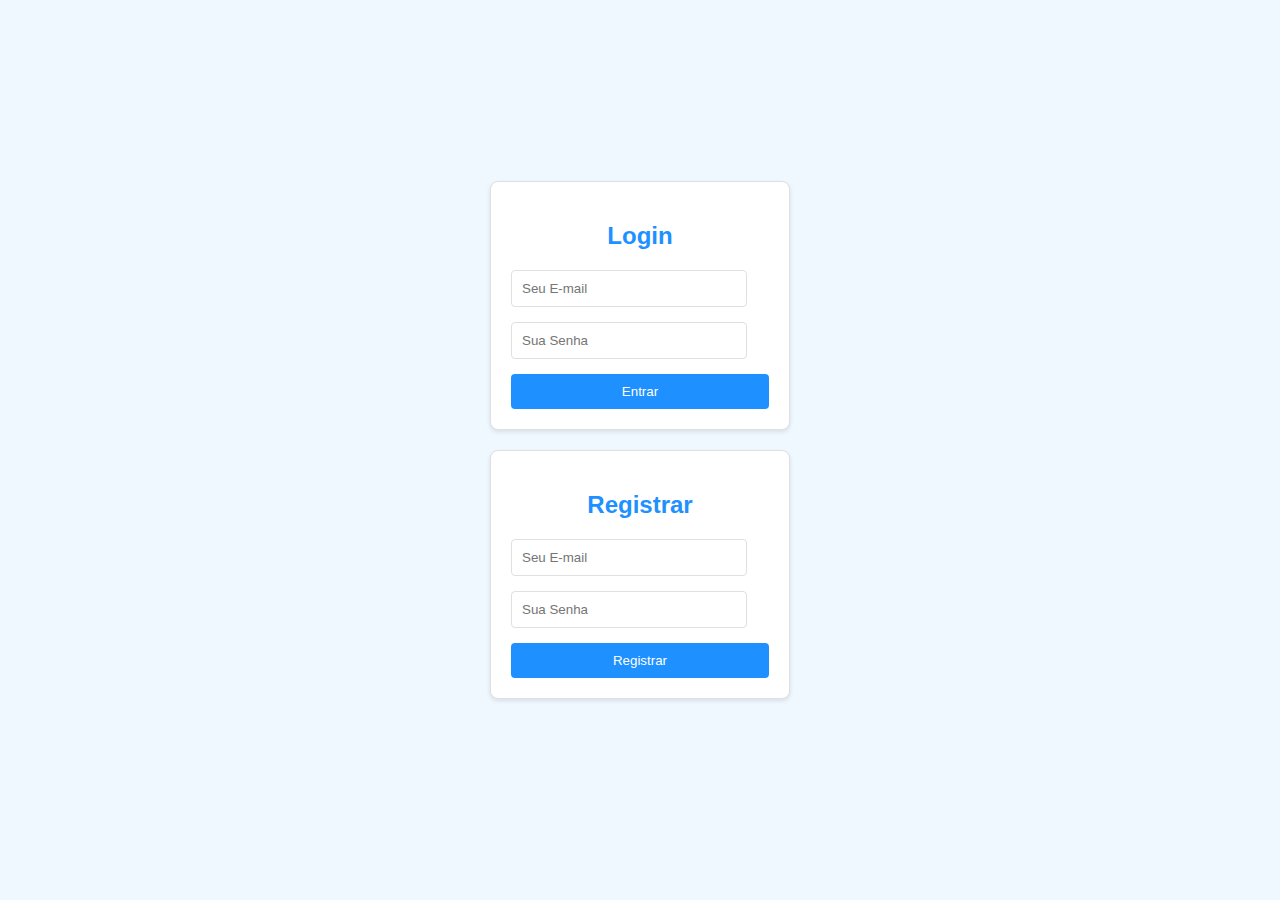
<file: index.html>
<!DOCTYPE html>
<html lang="pt-br">
<head>
  <meta charset="UTF-8">
  <meta name="viewport" content="width=device-width, initial-scale=1.0">
  <title>Login / Registro</title>
  <style>
    body {
      font-family: sans-serif;
      display: flex;
      justify-content: center;
      align-items: center;
      height: 100vh;
      margin: 0;
      background-color: #f0f8ff;
    }
    main {
      width: 300px;
    }
    #login, #registro {
      background-color: #ffffff;
      padding: 20px;
      border-radius: 8px;
      box-shadow: 0 2px 4px rgba(0, 0, 0, 0.1);
      margin-bottom: 20px;
      border: 1px solid #e0e0e0;
    }
    h2 {
      text-align: center;
      margin-bottom: 20px;
      color: #1e90ff;
    }
    form input {
      width: calc(100% - 22px);
      padding: 10px;
      margin-bottom: 15px;
      border: 1px solid #e0e0e0;
      border-radius: 4px;
      box-sizing: border-box;
    }
    form button {
      width: 100%;
      padding: 10px;
      background-color: #1e90ff;
      color: #ffffff;
      border: none;
      border-radius: 4px;
      cursor: pointer;
    }
    form button:hover {
      background-color: #187bcd;
    }
  </style>
</head>
<body>
  <main>
    <section id="login">
      <h2>Login</h2>
      <form id="form-login" onsubmit="validarLogin(event)">
        <input type="email" id="email-login" placeholder="Seu E-mail">
        <input type="password" id="password-login" placeholder="Sua Senha">
        <button type="submit">Entrar</button>
      </form>
    </section>
    <section id="registro">
      <h2>Registrar</h2>
      <form id="form-registro" onsubmit="validarRegistro(event)">
        <input type="email" id="email-registro" placeholder="Seu E-mail">
        <input type="password" id="password-registro" placeholder="Sua Senha">
        <button type="submit">Registrar</button>
      </form>
    </section>
  </main>
  <script>
    function validarLogin(event) {
      event.preventDefault(); // Impede o envio padrão do formulário
      const email = document.getElementById('email-login').value;
      const senha = document.getElementById('password-login').value;
  
      if (email === '' || senha === '') {
        alert('Por favor, preencha todos os campos.');
        return;
      }
  
      // Aqui você pode adicionar a lógica de autenticação do usuário
      // Se o login for bem-sucedido, redirecione para telaPrincipal.html
      window.location.href = 'telaPrincipal.html';
    }
  
    function validarRegistro(event) {
      event.preventDefault(); // Impede o envio padrão do formulário
      const email = document.getElementById('email-registro').value;
      const senha = document.getElementById('password-registro').value;
  
      if (email === '' || senha === '') {
        alert('Por favor, preencha todos os campos.');
        return;
      }
  
      // Aqui você pode adicionar a lógica de registro do usuário
      // Se o registro for bem-sucedido, redirecione para telaPrincipal.html ou exiba uma mensagem de sucesso
      window.location.href = 'telaPrincipal.html';
    }
  </script>
</body>
</html>
</file>
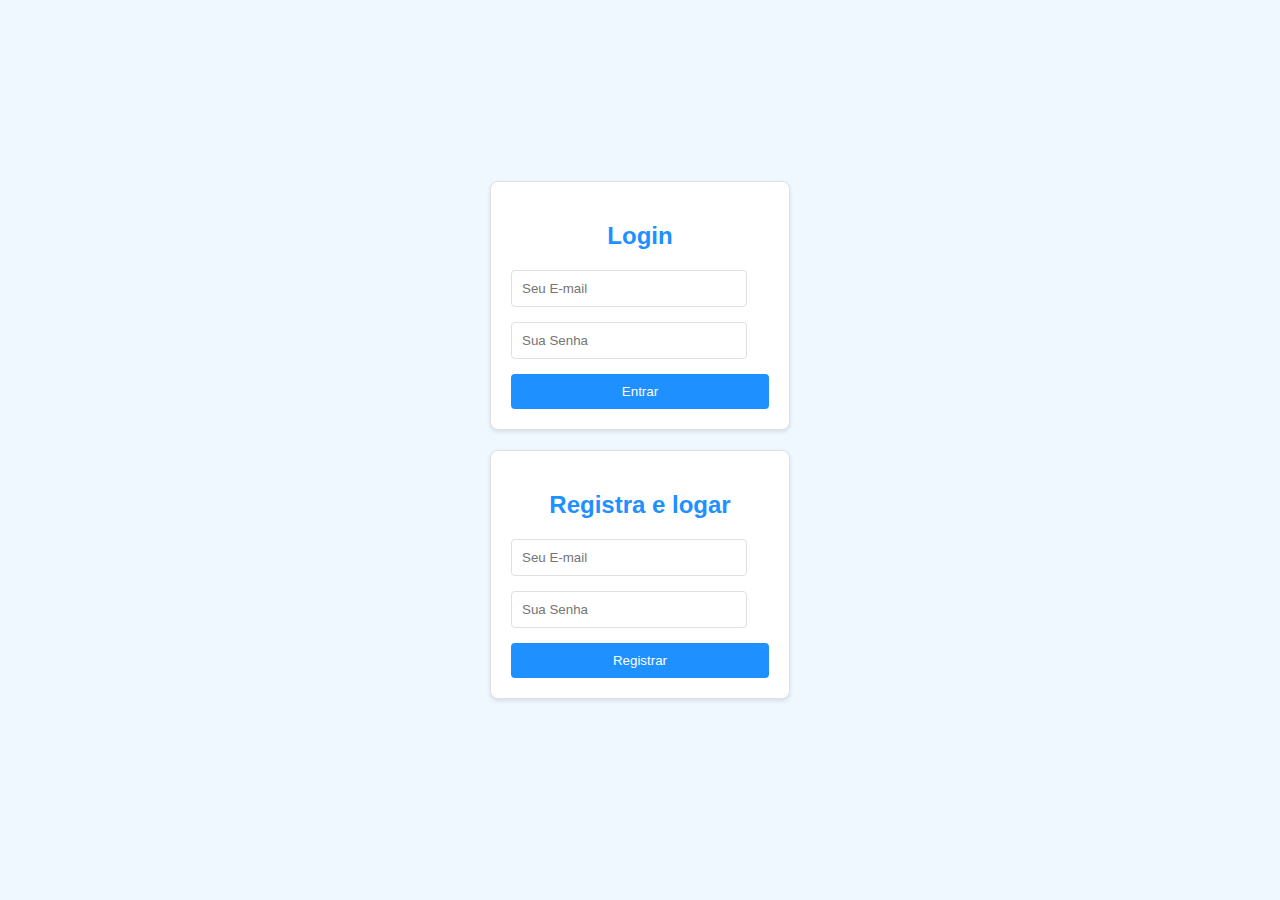
<file: login.html>
<!DOCTYPE html>
<html lang="pt-br">
<head>
  <meta charset="UTF-8">
  <meta name="viewport" content="width=device-width, initial-scale=1.0">
  <title>Login / Registro</title>
  <style>
    body {
      font-family: sans-serif;
      display: flex;
      justify-content: center;
      align-items: center;
      height: 100vh;
      margin: 0;
      background-color: #f0f8ff;
    }
    main {
      width: 300px;
    }
    #login, #registro {
      background-color: #ffffff;
      padding: 20px;
      border-radius: 8px;
      box-shadow: 0 2px 4px rgba(0, 0, 0, 0.1);
      margin-bottom: 20px;
      border: 1px solid #e0e0e0;
    }
    h2 {
      text-align: center;
      margin-bottom: 20px;
      color: #1e90ff;
    }
    form input {
      width: calc(100% - 22px);
      padding: 10px;
      margin-bottom: 15px;
      border: 1px solid #e0e0e0;
      border-radius: 4px;
      box-sizing: border-box;
    }
    form button {
      width: 100%;
      padding: 10px;
      background-color: #1e90ff;
      color: white;
      border: none;
      border-radius: 4px;
      cursor: pointer;
    }
    form button:hover {
      background-color: #187bcd;
    }
    .mensagem {
      text-align: center;
      color: red;
      margin-bottom: 10px;
    }
  </style>
</head>
<body>
  <main>
    <section id="login">
      <h2>Login</h2>
      <div id="msg-login" class="mensagem"></div>
      <form id="form-login" onsubmit="validarLogin(event)">
        <input type="email" id="email-login" placeholder="Seu E-mail">
        <input type="password" id="password-login" placeholder="Sua Senha">
        <button type="submit">Entrar</button>
      </form>
    </section>
    <section id="registro">
      <h2>Registra e logar</h2>
      <div id="msg-registro" class="mensagem"></div>
      <form id="form-registro" onsubmit="validarRegistro(event)">
        <input type="email" id="email-registro" placeholder="Seu E-mail">
        <input type="password" id="password-registro" placeholder="Sua Senha">
        <button type="submit">Registrar</button>
      </form>
    </section>
  </main>

  <script>
    function validarLogin(event) {
      event.preventDefault();
      const email = document.getElementById('email-login').value;
      const senha = document.getElementById('password-login').value;
      const msgLogin = document.getElementById('msg-login');

      // Limpa mensagem anterior
      msgLogin.textContent = '';

      if (email === '' || senha === '') {
        msgLogin.textContent = 'Por favor, preencha todos os campos.';
        return;
      }

      // Aqui você pode adicionar a lógica de autenticação do usuário
      window.location.href = 'telaPrincipal.html';
    }

    function validarRegistro(event) {
      event.preventDefault();
      const email = document.getElementById('email-registro').value;
      const senha = document.getElementById('password-registro').value;
      const msgRegistro = document.getElementById('msg-registro');

      // Limpa mensagem anterior
      msgRegistro.textContent = '';

      if (email === '' || senha === '') {
        msgRegistro.textContent = 'Por favor, preencha todos os campos.';
        return;
      }

      // Aqui você pode adicionar a lógica de registro do usuário
      window.location.href = 'telaPrincipal.html';
    }
  </script>
</body>
</html>
</file>
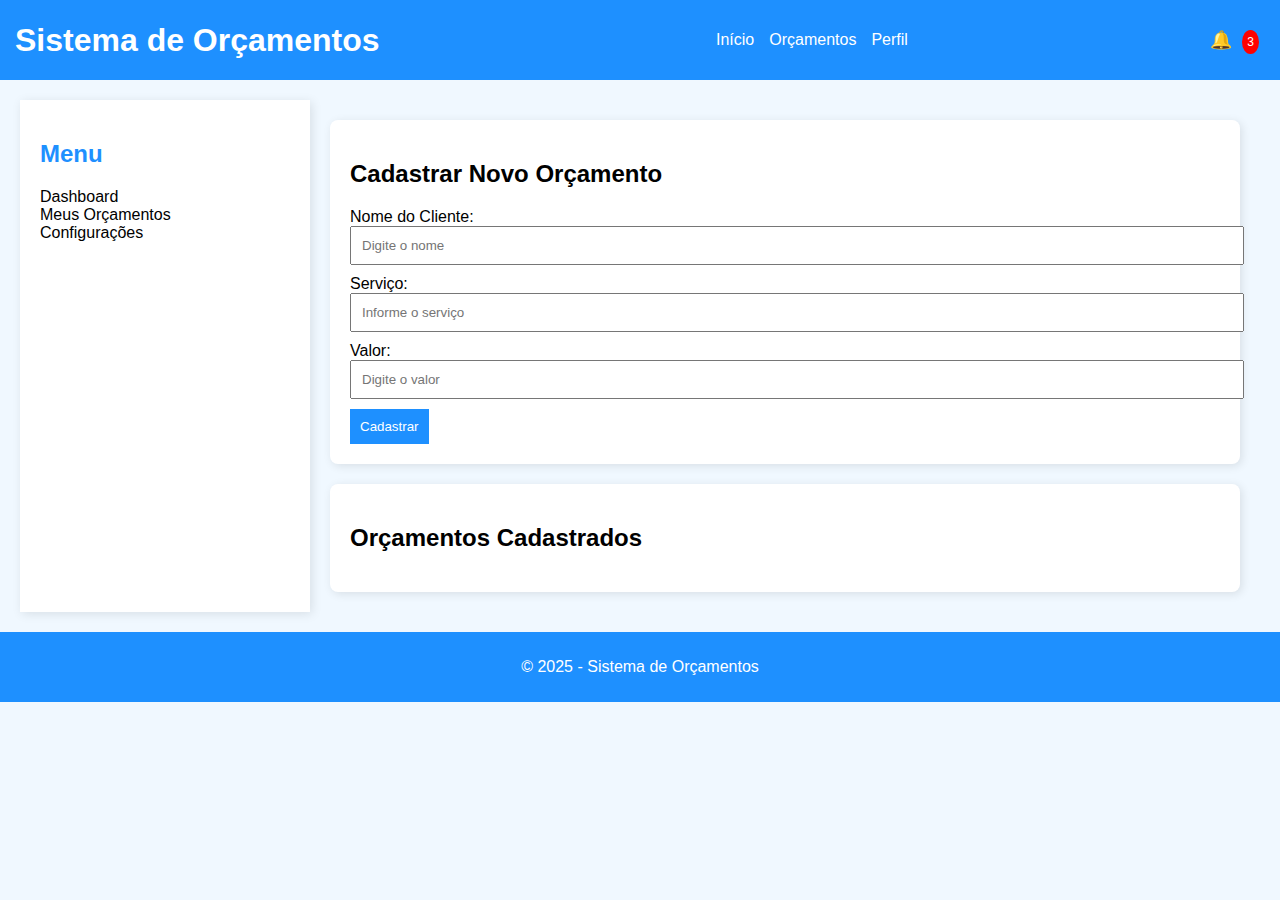
<file: telaPrincipal.html>
<!DOCTYPE html>
<html lang="pt-br">
<head>
    <meta charset="UTF-8">
    <meta name="viewport" content="width=device-width, initial-scale=1.0">
    <title>Tela Principal</title>
    <link rel="stylesheet" href="css/telaPrincipal.css">
</head>
<body>
    <!-- Cabeçalho -->
    <header class="header">
        <h1 class="header__title">Sistema de Orçamentos</h1>
        <nav class="header__nav">
            <ul class="nav__list">
                <li><a href="#">Início</a></li>
                <li><a href="#">Orçamentos</a></li>
                <li><a href="#">Perfil</a></li>
            </ul>
        </nav>
        <div class="notification">
            <button id="notification-btn">🔔 <span id="notification-count">3</span></button>
            <ul id="notification-list" class="hidden">
                <li>Nova solicitação de orçamento</li>
                <li>Orçamento aprovado</li>
                <li>Agendamento confirmado</li>
            </ul>
        </div>
    </header>

    <!-- Área principal -->
    <div class="container">
        <!-- Menu lateral -->
        <aside class="sidebar">
            <h2>Menu</h2>
            <ul>
                <li><a href="#">Dashboard</a></li>
                <li><a href="#">Meus Orçamentos</a></li>
                <li><a href="#">Configurações</a></li>
            </ul>
        </aside>

        <!-- Conteúdo principal -->
        <main class="content">
            <!-- Cadastro de Orçamento -->
            <section class="form-section">
                <h2>Cadastrar Novo Orçamento</h2>
                <form id="form-orcamento">
                    <label for="nome-cliente">Nome do Cliente:</label>
                    <input type="text" id="nome-cliente" placeholder="Digite o nome" required>

                    <label for="servico">Serviço:</label>
                    <input type="text" id="servico" placeholder="Informe o serviço" required>

                    <label for="valor">Valor:</label>
                    <input type="number" id="valor" placeholder="Digite o valor" required>

                    <button type="submit">Cadastrar</button>
                </form>
            </section>

            <!-- Lista de Orçamentos -->
            <section class="list-section">
                <h2>Orçamentos Cadastrados</h2>
                <ul id="lista-orcamentos"></ul>
            </section>
        </main>
    </div>

    <!-- Rodapé -->
    <footer class="footer">
        <p>&copy; 2025 - Sistema de Orçamentos</p>
    </footer>

    <script src="js/telaPrincipal.js"></script>
</body>
</html>
</file>
<file: css/telaPrincipal.css>
/* Estilização geral */
body {
    font-family: Arial, sans-serif;
    margin: 0;
    padding: 0;
    background-color: #f0f8ff;
}

/* Cabeçalho */
.header {
    background-color: #1e90ff;
    color: white;
    display: flex;
    justify-content: space-between;
    align-items: center;
    padding: 15px;
}

.header__title {
    margin: 0;
}

.header__nav .nav__list {
    list-style: none;
    display: flex;
    gap: 15px;
}

.header__nav .nav__list li a {
    color: white;
    text-decoration: none;
}

/* Notificações */
.notification {
    position: relative;
}

.notification button {
    background: none;
    border: none;
    color: white;
    font-size: 18px;
    cursor: pointer;
}

#notification-count {
    background: red;
    color: white;
    border-radius: 50%;
    padding: 5px;
    font-size: 12px;
    margin-left: 5px;
}

.hidden {
    display: none;
}

.notification ul {
    position: absolute;
    right: 0;
    background: white;
    color: black;
    padding: 10px;
    border-radius: 5px;
    box-shadow: 0 2px 5px rgba(0,0,0,0.3);
    display: none;
}

/* Layout principal */
.container {
    display: flex;
    margin: 20px;
}

/* Sidebar */
.sidebar {
    width: 250px;
    background-color: #fff;
    padding: 20px;
    box-shadow: 2px 2px 10px rgba(0,0,0,0.1);
}

.sidebar h2 {
    color: #1e90ff;
}

.sidebar ul {
    list-style: none;
    padding: 0;
}

.sidebar ul li a {
    text-decoration: none;
    color: black;
}

/* Conteúdo */
.content {
    flex: 1;
    padding: 20px;
}

/* Formulário */
.form-section {
    background: white;
    padding: 20px;
    border-radius: 8px;
    box-shadow: 2px 2px 10px rgba(0,0,0,0.1);
}

.form-section input {
    width: 100%;
    padding: 10px;
    margin-bottom: 10px;
}

.form-section button {
    background-color: #1e90ff;
    color: white;
    border: none;
    padding: 10px;
    cursor: pointer;
}

.form-section button:hover {
    background-color: #187bcd;
}

/* Lista de Orçamentos */
.list-section {
    margin-top: 20px;
    background: white;
    padding: 20px;
    border-radius: 8px;
    box-shadow: 2px 2px 10px rgba(0,0,0,0.1);
}

/* Rodapé */
.footer {
    background-color: #1e90ff;
    color: white;
    text-align: center;
    padding: 10px;
}
</file>
